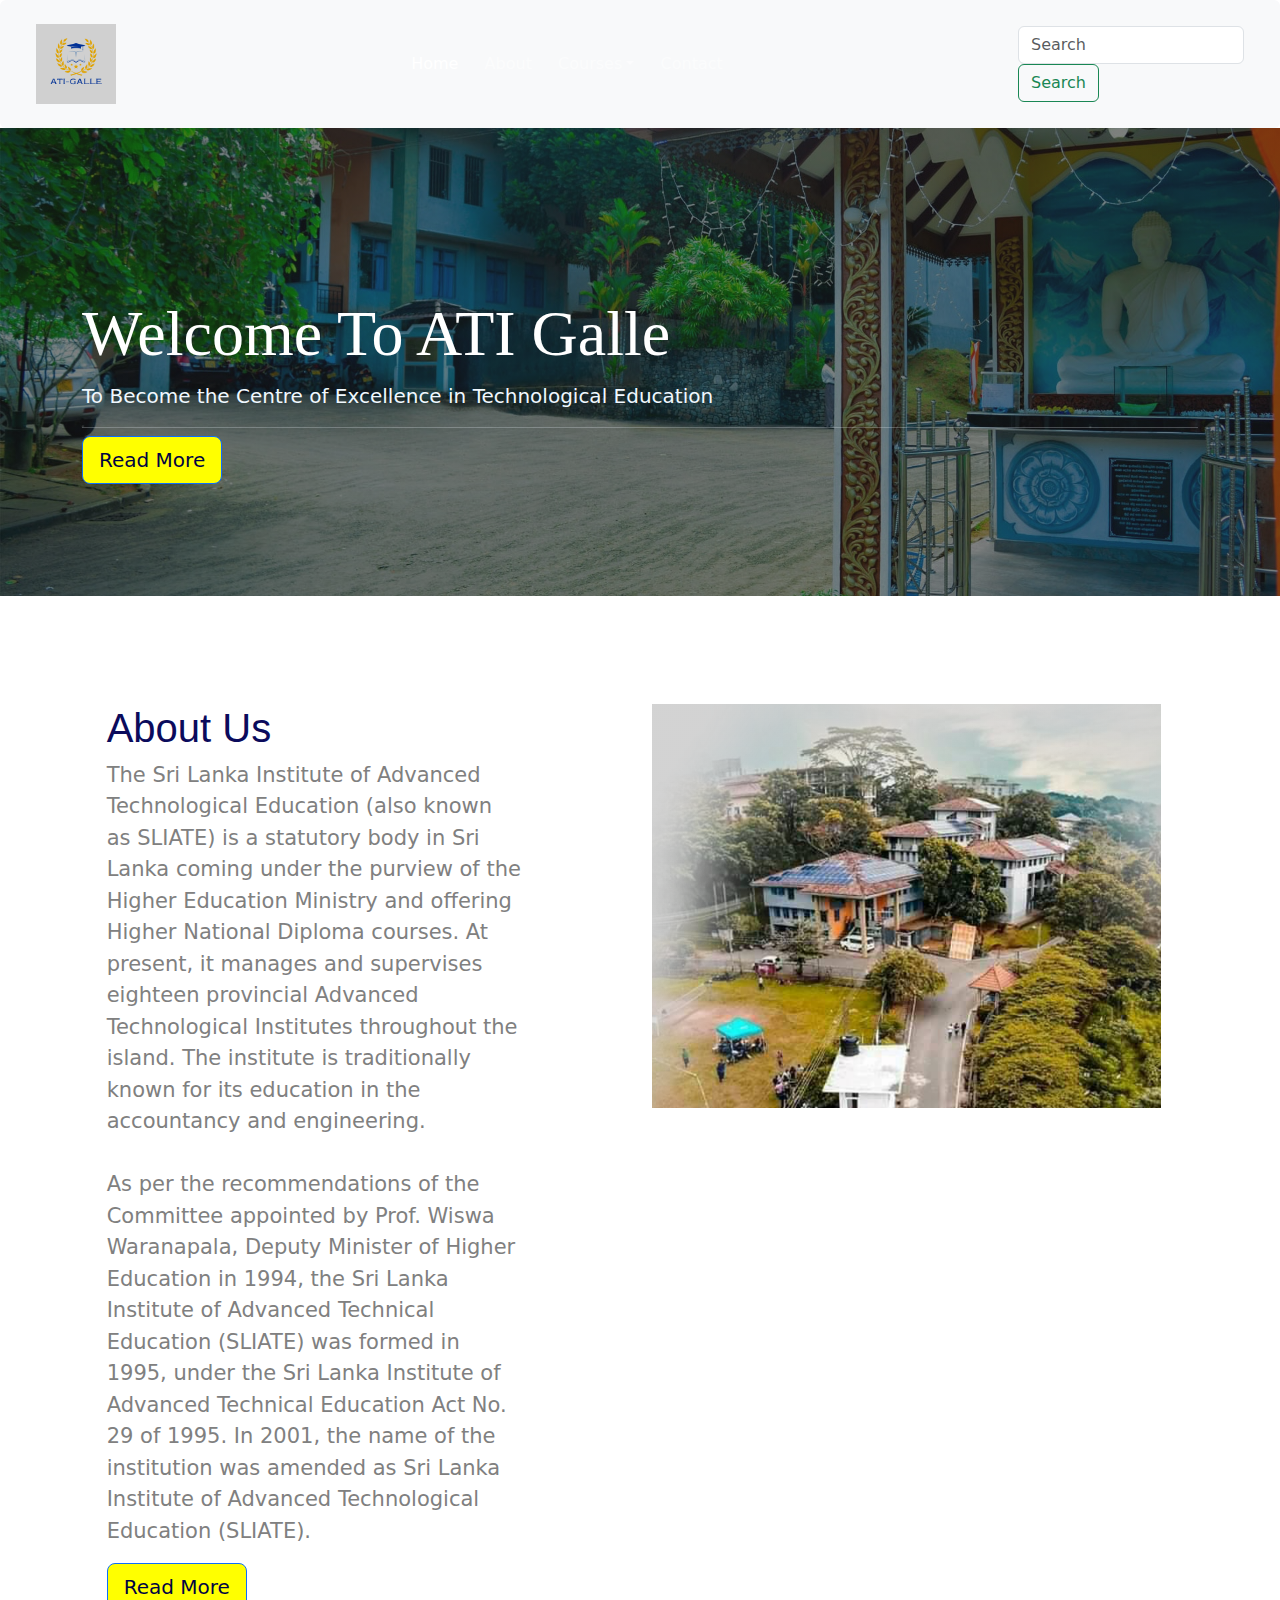
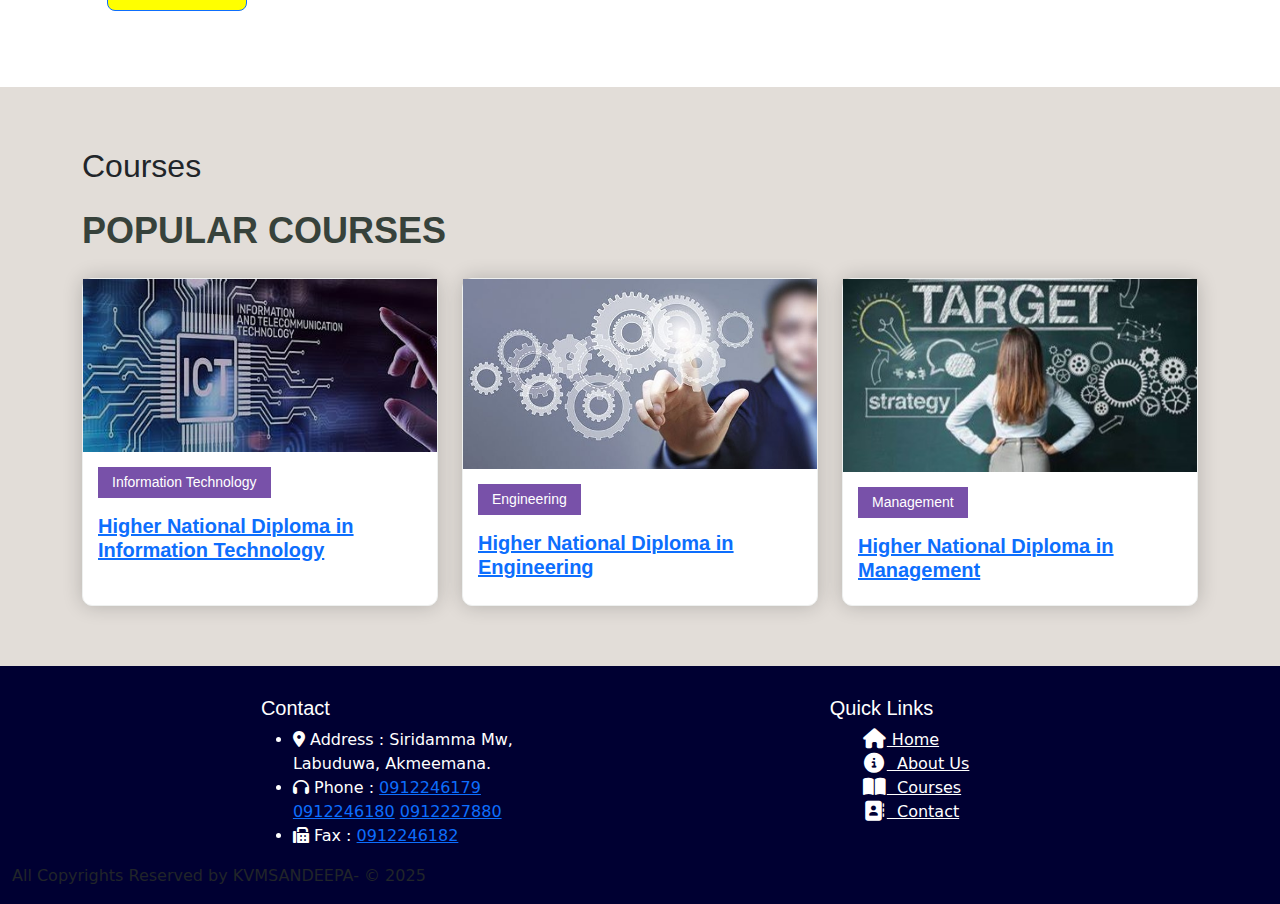
<file: index.html>
<!doctype html>
<html lang="en">
  <head>
    <title>Title</title>
    <!-- Required meta tags -->
    <meta charset="utf-8">
    <meta name="viewport" content="width=device-width, initial-scale=1, shrink-to-fit=no">
    <link rel="stylesheet" href="assets/fontawesome/css/all.min.css">
    <!-- Bootstrap CSS -->
    <link rel="stylesheet" href="assets/css/index.css">
    <link rel="stylesheet" href="assets/css/bootstrap.min.css">
    <style>
      .d-lg-flex {
        justify-content: space-between;
       }
      .row{
        justify-content:space-evenly;
      }
      
      .col-4{
        padding-left: 0px;
      }
      .about-heading{
        color: rgb(11, 11, 92);
      }
      .about-text{
        color: grey;
      }
      .con{
        background-color: #000343;
      }
      #cont{
  justify-content: space-evenly;
  display: flex;
}
.fw-link ul li{
  text-decoration: none;
}
.about-text{
  font-size: 21px;
}
    </style>
  </head>
  <body>
  <header>
        <nav class="navbar navbar-expand-lg bg-body-tertiary p-4 rounded navbar-dark" aria-label="Thirteenth navbar example" style="background-color: rgb(15, 15, 57);">
          <div class="container-fluid">
            <button class="navbar-toggler" type="button" data-bs-toggle="collapse" data-bs-target="#navbarsExample11" aria-controls="navbarsExample11" aria-expanded="false" aria-label="Toggle navigation">
              <span class="navbar-toggler-icon"></span>
            </button>
    
            <div class="collapse navbar-collapse d-lg-flex" id="navbarsExample11">
              <a class="navbar-brand col-lg-0 me-0" id="logo" href="index.html"><img src="assets/img/LOGOATI.png" width="80px"></a>
              <ul class="navbar-nav col-lg-6 justify-content-lg-center">
                <li class="nav-item">
                  <a class="nav-link active" aria-current="page" href="index.html">Home</a>
                </li>
                <li class="nav-item">
                  <a class="nav-link" href="about.html">&nbsp;&nbsp;About</a>
                </li>
               
                <li class="nav-item dropdown">
                  <a class="nav-link dropdown-toggle" href="courses.html" id="dropdownId" data-toggle="dropdown" aria-haspopup="true" aria-expanded="false">&nbsp;&nbsp;Courses</a>
                  <div class="dropdown-menu" aria-labelledby="dropdownId">
                    <a class="dropdown-item p-3" href="courses.html">All Courses</a>
                    <a class="dropdown-item p-3" href="IT.html">Information Technology</a>
                    <a class="dropdown-item p-3" href="Accountancy.html">Accountancy</a>
                    <a class="dropdown-item p-3" href="Agriculture.html">Agriculture</a>
                    <a class="dropdown-item p-3" href="BA.html">Business Administration</a>
                    <a class="dropdown-item p-3" href="English.html">English</a>
                    <a class="dropdown-item p-3" href="Management.html">Management</a>
                    <a class="dropdown-item p-3" href="QS.html">Quantity Survey</a>
                    <a class="dropdown-item p-3" href="THM.html">Tourism and Hospitality Management</a>
                    <a class="dropdown-item p-3" href="Engineering.html">Engineering</a>
                  </div>
                </li>
                <li class="nav-item">
                  <a class="nav-link" href="contact.html">&nbsp;&nbsp;Contact </a>
                </li>
                
          </ul>
          <form class="form-inline my-2 my-lg-0">
               <input class="form-control mr-sm-2" type="text" placeholder="Search">
              <button class="btn btn-outline-success my-2 my-sm-0" type="submit">Search</button>
          </form>
            </div>
          </div>
        </nav>
      </header>  <main>
   <section class="main" >
    <div class="container-fluid m-0" style="background-image: linear-gradient(#1b1b1b8d, #1b1b1b8d), url(assets/img/bg-2.jpg); background-size:cover; background-repeat: no-repeat;">
      <div class="jumbotron jumbotron-fluid " style="background-color: transparent;">
        <div class="container ">
          <br><br><br><br><br><br><br>
          <h1 class="display-3 ">Welcome To ATI Galle</h1>
          <p class="lead" style="color: aliceblue;">To Become the Centre of Excellence in Technological Education</p>
          <hr class="my-2" style="color: aliceblue;">
          <p class="lead">
            <a class="btn btn-primary btn-lg" href="about.html" role="button" style="background-color: yellow; color: #000343;">Read More</a>
          </p>
          <br><br> <br><br>
        </div>
      </div>
    </div>
   </section>
   <section class="about">
    <div class="container-fluid ">
      <div class="row mt-5">
        <div class="col-4">
          <h1 class="about-heading">About Us</h1>
          <p class="about-text">The Sri Lanka Institute of Advanced Technological Education (also known as SLIATE) is a statutory body in Sri Lanka coming under the purview of the Higher Education Ministry and offering Higher National Diploma courses. At present, it manages and 
            supervises eighteen provincial Advanced Technological Institutes throughout the island. The institute is 
            traditionally known for its education in the accountancy and engineering.<br><br>

            As per the recommendations of the Committee appointed by Prof. Wiswa Waranapala, 
            Deputy Minister of Higher Education in 1994, the Sri Lanka Institute of Advanced Technical Education (SLIATE)
             was formed in 1995, under the Sri Lanka Institute of Advanced Technical Education Act No. 29 of 1995. In 2001, 
             the name of the institution was amended as Sri Lanka Institute of Advanced Technological Education (SLIATE).
            
          </p>
          <p class="lead">
            <a class="btn btn-primary btn-lg" href="about.html" role="button" style="background-color: yellow; color: #000343;">Read More</a>
          </p>
        </div>
        <div class="col-5 float-right">
          <img src="assets/img/bg-1.png" class="float-right" style="background-image: linear-gradient(#afafaf8d, #afafaf8d);" width="100%" alt="">
        </div>
     
        
      </div>
    </div>
   </section>
   <section id="popular-courses" class="courses popular-courses">
    <div class="container">

      <div class="section-title">
        <h2>Courses</h2>
        <p>Popular Courses</p>
      </div>

      <div class="row">

        <div class="col-lg-4 col-md-6 d-flex align-items-stretch">
          <div class="course-item">
            <img src="assets/img/it.jpeg" class="img-fluid" alt="...">
            <div class="course-content">
              <div class="d-flex justify-content-between align-items-center mb-3">
                <h4>Information Technology</h4>
              </div>

              <h3><a href="IT.html">Higher National Diploma in Information Technology</a></h3>
              <!-- <p>BSc (Hons) Software Engineering provides a rigorous education in software development, fostering expertise in programming, algorithms, and software design.</p> -->
            </div>
          </div>
        </div>
      

        <div class="col-lg-4 col-md-6 d-flex align-items-stretch">
          <div class="course-item">
            <img src="assets/img/Engineering.jpeg" class="img-fluid" alt="...">
            <div class="course-content">
              <div class="d-flex justify-content-between align-items-center mb-3">
                <h4>Engineering</h4>
              </div>

              <h3><a href="Engineering.html">Higher National Diploma in Engineering</a></h3>
              <!-- <p>BSc (Hons) Software Engineering provides a rigorous education in software development, fostering expertise in programming, algorithms, and software design.</p> -->
            </div>
          </div>
        </div>
      
      

        <div class="col-lg-4 col-md-6 d-flex align-items-stretch">
          <div class="course-item">
            <img src="assets/img/management.jpeg" class="img-fluid" alt="...">
            <div class="course-content">
              <div class="d-flex justify-content-between align-items-center mb-3">
                <h4>Management</h4>
              </div>

              <h3><a href="Management.html">Higher National Diploma in Management</a></h3>
            </div>
          </div>
        </div>
      </div>
    </div>
   </section>
 
 </main>
<footer>
<div class="container-fluid" id="Contact" style="background-color: rgb(0, 0, 50); padding-top: 30px;">
  <div class="row" id="cont">
      <div class="col-xl-3 col-lg-4 col-md-6">
          <div class="footer-widget mb-50">
              
              <div class="footer-text">
                <div class="fw-title mb-35">
                  <h5 style="color: white;">Contact</h5>
                </div>
                  <div class="footer-contact">
                      <ul>
                          <li class="text-white"><i class="fas fa-map-marker-alt"></i> <span>Address : </span>Siridamma Mw, Labuduwa, Akmeemana.</li>
                          <li class="text-white"><i class="fas fa-headphones"></i> <span>Phone : </span> <a href="tel:+94912246179">0912246179</a> <a href="tel:+94912246180">0912246180</a> <a href="tel:+94912227880">  0912227880</a></li>
                          <li class="text-white"><i class="fa fa-fax" aria-hidden="true"></i> <span>Fax : </span><a href="#" target="_blank">0912246182</a></li>
                      </ul>
                  </div>
              </div>
          </div>
      </div>
      <div class="col-xl-2 col-lg-3 col-sm-6">
          <div class="footer-widget mb-50">
              <div class="fw-title">
                  <h5 class="text-white">Quick Links</h5>
              </div>
              <div class="fw-link">
                  <ul type="none">
                      <li id="link"><a href="index.html" class="text-white"><i class="fa fa-home fa-lg fa-fw" aria-hidden="true"></i>&nbsp;Home </a></li>
                      <li id="link"><a href="about.html" class="text-white"><i class="fas fa-info-circle  fa-lg fa-fw  "></i> &nbsp;About Us</a></li>
                      <li id="link"><a href="courses.html" class="text-white"><i class="fas fa-book-open fa-lg fa-fw"></i> &nbsp;Courses</a></li>
                      <li id="link"><a href="contact.html" class="text-white"><i class="fa fa-address-book fa-lg fa-fw" aria-hidden="true"></i>&nbsp; Contact</a></li>
                  </ul>
              </div>
          </div>
      </div>
      
      
  </div>
  <div class="row Copyrights" id="copyright">
    <div class="col-md-12">
        <p>
            All Copyrights Reserved by KVMSANDEEPA- © 2025
        </p>

    </div>

</div>
</div>
</footer>
    <!-- Optional JavaScript -->
    <!-- jQuery first, then Popper.js, then Bootstrap JS -->
    <script src="assets/js/jquery.min.js"></script>
    <script src="assets/js/bootstrap.bundle.js"></script>
    <script src="assets/js/bootstrap.bundle.min.js"></script>
  </body>
</html>
</file>
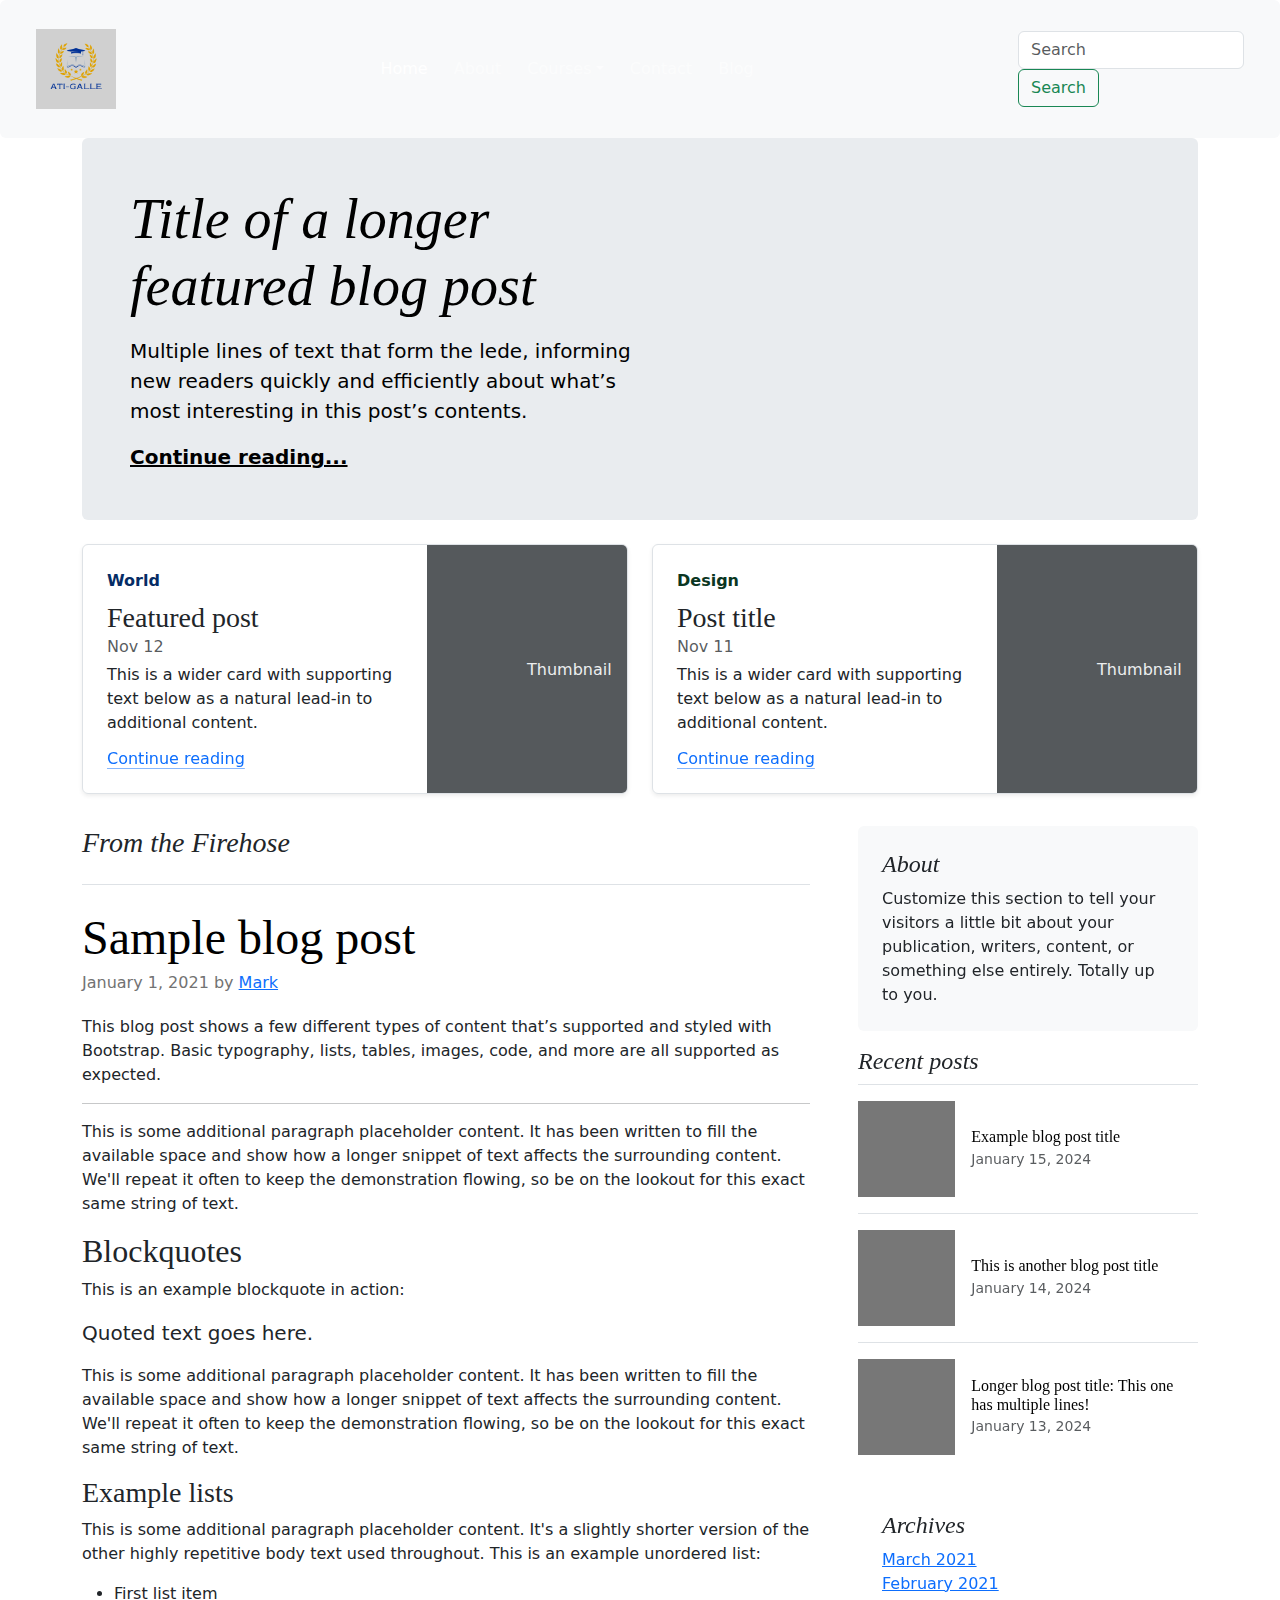
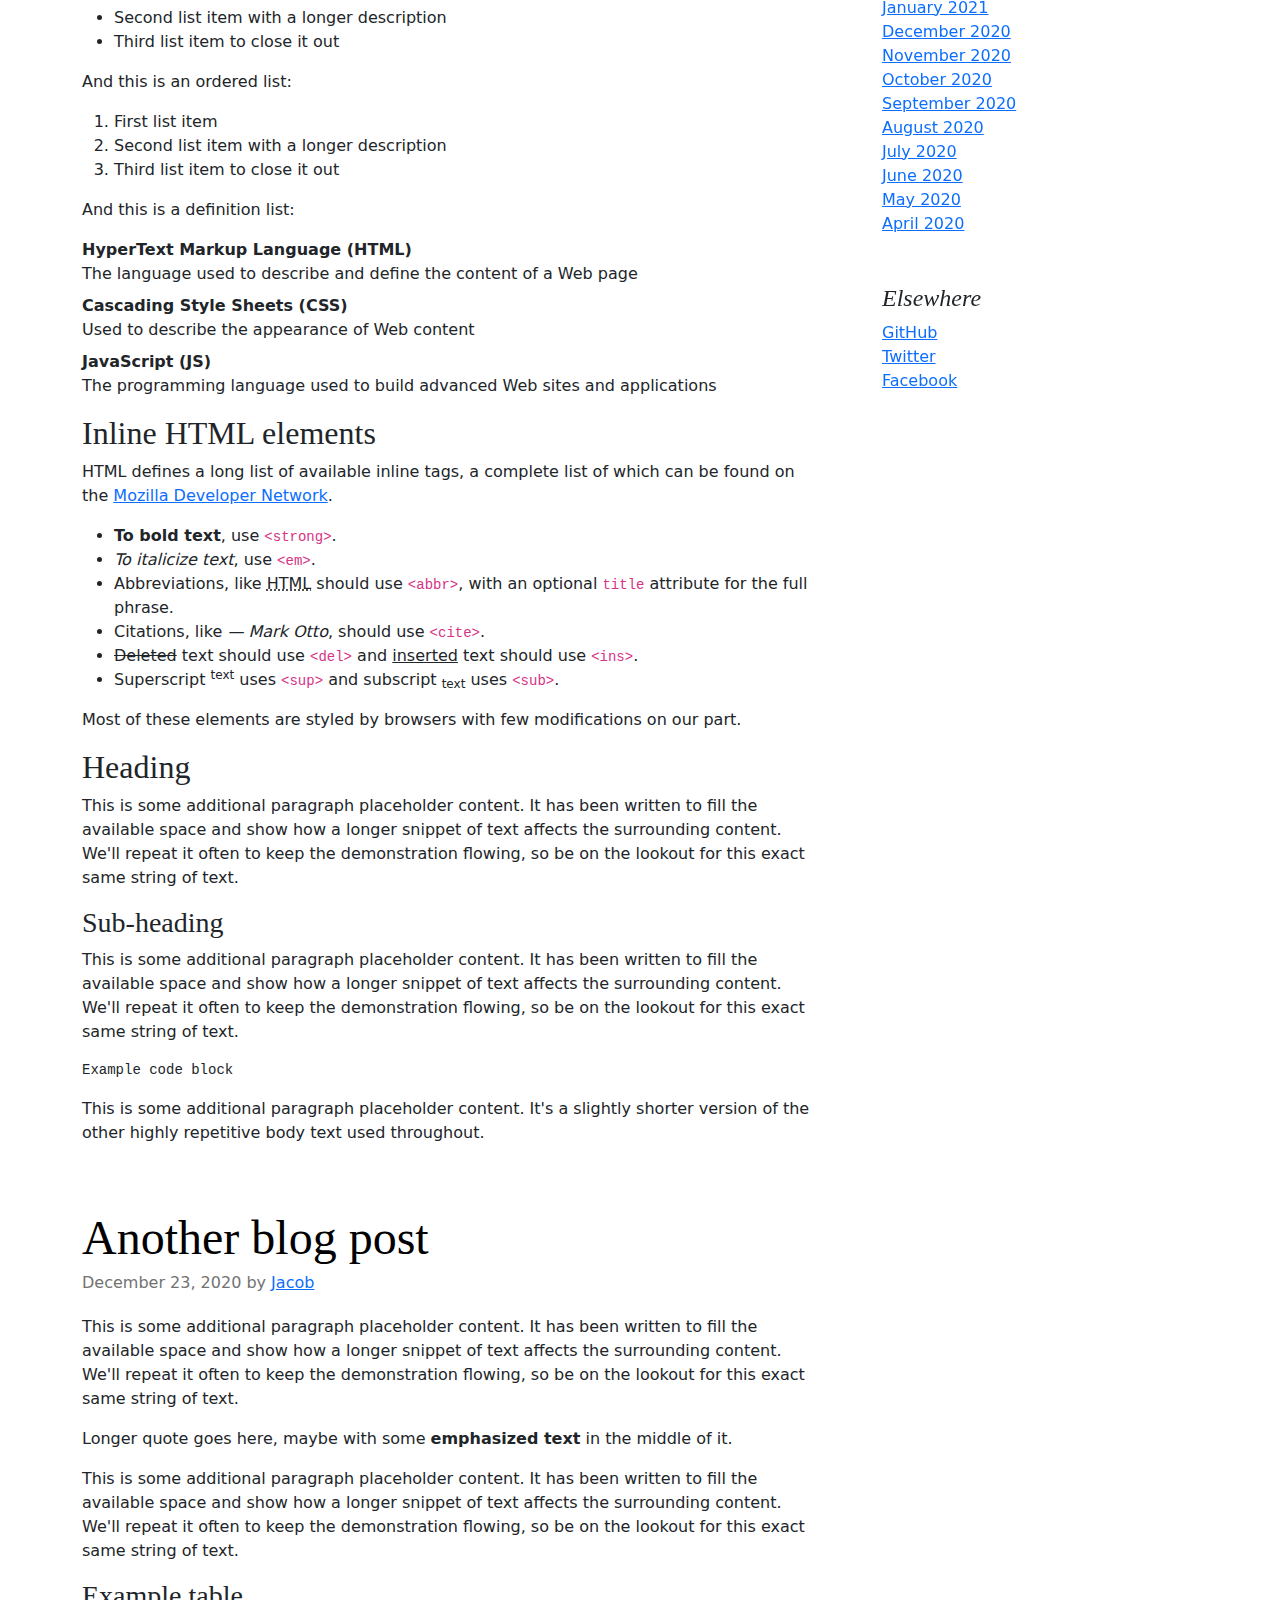
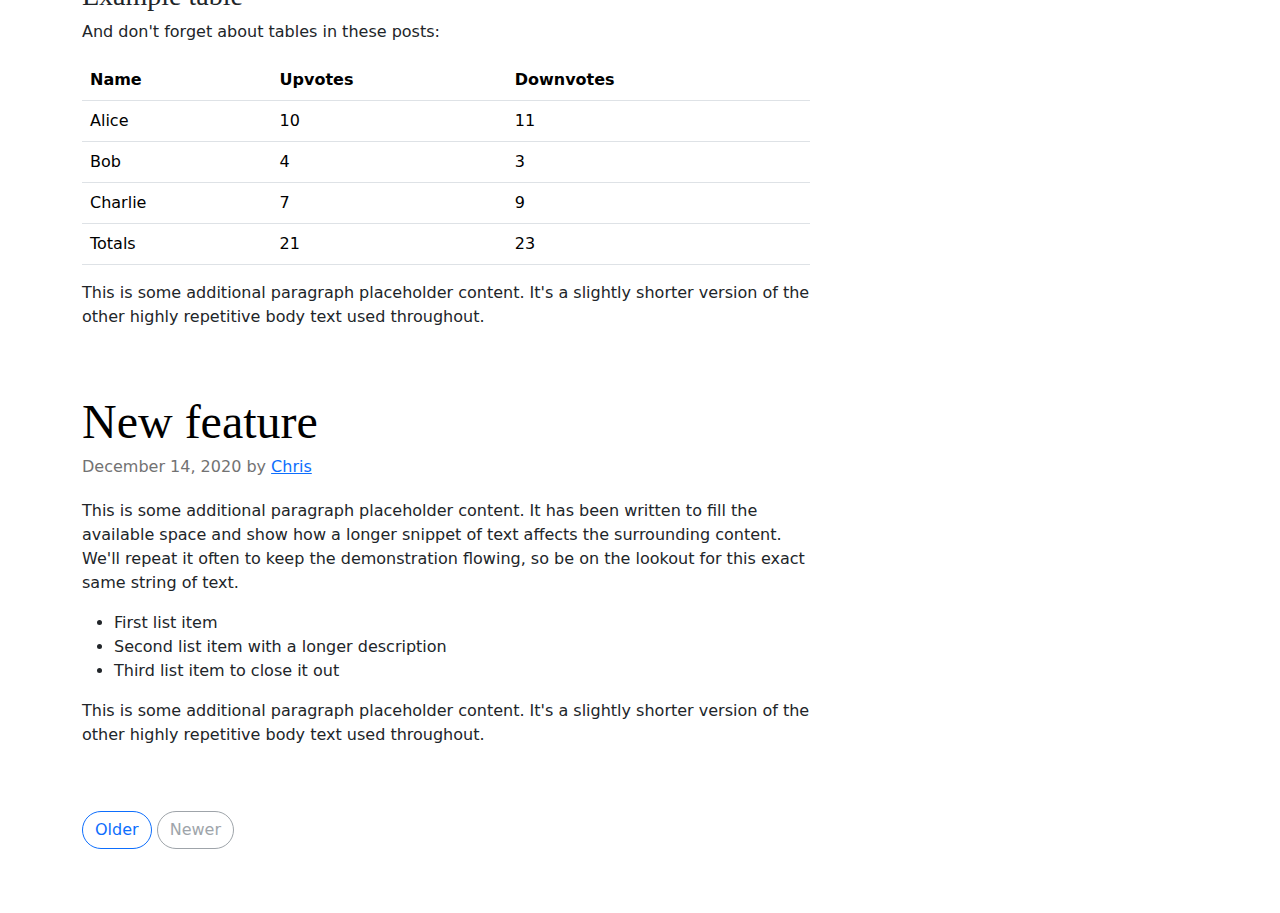
<file: blog.html>
<!doctype html>
<html lang="en">
  <head>
    <title>Title</title>
    <!-- Required meta tags -->
    <meta charset="utf-8">
    <meta name="viewport" content="width=device-width, initial-scale=1, shrink-to-fit=no">
    <link rel="stylesheet" href="assets/fontawesome/css/all.min.css">
    <!-- Bootstrap CSS -->
    <link rel="stylesheet" href="assets/css/blog.css">
    <link rel="stylesheet" href="assets/css/bootstrap.min.css" >
    <style>
        .d-lg-flex {
       justify-content: space-between;
   }
     
   </style>
</head>
  <body>
    <header>
        <nav class="navbar navbar-expand-lg bg-body-tertiary p-4 rounded navbar-dark" aria-label="Thirteenth navbar example" style="background-color: rgb(15, 15, 57);">
          <div class="container-fluid">
            <button class="navbar-toggler" type="button" data-bs-toggle="collapse" data-bs-target="#navbarsExample11" aria-controls="navbarsExample11" aria-expanded="false" aria-label="Toggle navigation">
              <span class="navbar-toggler-icon"></span>
            </button>
    
            <div class="collapse navbar-collapse d-lg-flex" id="navbarsExample11">
              <a class="navbar-brand col-lg-0 me-0" id="logo" href="index.html"><img src="assets/img/LOGOATI.png" width="80px"></a>
              <ul class="navbar-nav col-lg-6 justify-content-lg-center">
                <li class="nav-item">
                  <a class="nav-link active" aria-current="page" href="index.html">Home</a>
                </li>
                <li class="nav-item">
                  <a class="nav-link" href="about.html">&nbsp;&nbsp;About</a>
                </li>
               
                <li class="nav-item dropdown">
                  <a class="nav-link dropdown-toggle" href="courses.html" id="dropdownId" data-toggle="dropdown" aria-haspopup="true" aria-expanded="false">&nbsp;&nbsp;Courses</a>
                  <div class="dropdown-menu" aria-labelledby="dropdownId">
                    <a class="dropdown-item p-3" href="courses.html">All Courses</a>
                    <a class="dropdown-item p-3" href="IT.html">Information Technology</a>
                    <a class="dropdown-item p-3" href="Engineering.html">Engineering</a>
                    <a class="dropdown-item p-3" href="Accountancy.html">Accountancy</a>
                    <a class="dropdown-item p-3" href="Agriculture.html">Agriculture</a>
                    <a class="dropdown-item p-3" href="BA.html">Business Administration</a>
                    <a class="dropdown-item p-3" href="English.html">English</a>
                    <a class="dropdown-item p-3" href="Management.html">Management</a>
                    <a class="dropdown-item p-3" href="QS.html">Quantity Survey</a>
                    <a class="dropdown-item p-3" href="THM.html">Tourism and Hospitality Management</a>
                  </div>
                </li>
                <li class="nav-item">
                  <a class="nav-link" href="contact.html">&nbsp;&nbsp;Contact </a>
                </li>
                <li class="nav-item">
                    <a class="nav-link" href="blog.html">&nbsp;&nbsp;Blog </a>
                  </li>
          </ul>
          <form class="form-inline my-2 my-lg-0">
               <input class="form-control mr-sm-2" type="text" placeholder="Search">
              <button class="btn btn-outline-success my-2 my-sm-0" type="submit">Search</button>
          </form>
            </div>
          </div>
        </nav>
      </header>
      <main class="container">
        <div class="p-4 p-md-5 mb-4 rounded text-body-emphasis bg-body-secondary">
          <div class="col-lg-6 px-0">
            <h1 class="display-4 fst-italic">Title of a longer featured blog post</h1>
            <p class="lead my-3">Multiple lines of text that form the lede, informing new readers quickly and efficiently about what’s most interesting in this post’s contents.</p>
            <p class="lead mb-0"><a href="#" class="text-body-emphasis fw-bold">Continue reading...</a></p>
          </div>
        </div>
      
        <div class="row mb-2">
          <div class="col-md-6">
            <div class="row g-0 border rounded overflow-hidden flex-md-row mb-4 shadow-sm h-md-250 position-relative">
              <div class="col p-4 d-flex flex-column position-static">
                <strong class="d-inline-block mb-2 text-primary-emphasis">World</strong>
                <h3 class="mb-0">Featured post</h3>
                <div class="mb-1 text-body-secondary">Nov 12</div>
                <p class="card-text mb-auto">This is a wider card with supporting text below as a natural lead-in to additional content.</p>
                <a href="#" class="icon-link gap-1 icon-link-hover stretched-link">
                  Continue reading
                  <svg class="bi"><use xlink:href="#chevron-right"/></svg>
                </a>
              </div>
              <div class="col-auto d-none d-lg-block">
                <svg class="bd-placeholder-img" width="200" height="250" xmlns="http://www.w3.org/2000/svg" role="img" aria-label="Placeholder: Thumbnail" preserveAspectRatio="xMidYMid slice" focusable="false"><title>Placeholder</title><rect width="100%" height="100%" fill="#55595c"/><text x="50%" y="50%" fill="#eceeef" dy=".3em">Thumbnail</text></svg>
              </div>
            </div>
          </div>
          <div class="col-md-6">
            <div class="row g-0 border rounded overflow-hidden flex-md-row mb-4 shadow-sm h-md-250 position-relative">
              <div class="col p-4 d-flex flex-column position-static">
                <strong class="d-inline-block mb-2 text-success-emphasis">Design</strong>
                <h3 class="mb-0">Post title</h3>
                <div class="mb-1 text-body-secondary">Nov 11</div>
                <p class="mb-auto">This is a wider card with supporting text below as a natural lead-in to additional content.</p>
                <a href="#" class="icon-link gap-1 icon-link-hover stretched-link">
                  Continue reading
                  <svg class="bi"><use xlink:href="#chevron-right"/></svg>
                </a>
              </div>
              <div class="col-auto d-none d-lg-block">
                <svg class="bd-placeholder-img" width="200" height="250" xmlns="http://www.w3.org/2000/svg" role="img" aria-label="Placeholder: Thumbnail" preserveAspectRatio="xMidYMid slice" focusable="false"><title>Placeholder</title><rect width="100%" height="100%" fill="#55595c"/><text x="50%" y="50%" fill="#eceeef" dy=".3em">Thumbnail</text></svg>
              </div>
            </div>
          </div>
        </div>
      
        <div class="row g-5">
          <div class="col-md-8">
            <h3 class="pb-4 mb-4 fst-italic border-bottom">
              From the Firehose
            </h3>
      
            <article class="blog-post">
              <h2 class="display-5 link-body-emphasis mb-1">Sample blog post</h2>
              <p class="blog-post-meta">January 1, 2021 by <a href="#">Mark</a></p>
      
              <p>This blog post shows a few different types of content that’s supported and styled with Bootstrap. Basic typography, lists, tables, images, code, and more are all supported as expected.</p>
              <hr>
              <p>This is some additional paragraph placeholder content. It has been written to fill the available space and show how a longer snippet of text affects the surrounding content. We'll repeat it often to keep the demonstration flowing, so be on the lookout for this exact same string of text.</p>
              <h2>Blockquotes</h2>
              <p>This is an example blockquote in action:</p>
              <blockquote class="blockquote">
                <p>Quoted text goes here.</p>
              </blockquote>
              <p>This is some additional paragraph placeholder content. It has been written to fill the available space and show how a longer snippet of text affects the surrounding content. We'll repeat it often to keep the demonstration flowing, so be on the lookout for this exact same string of text.</p>
              <h3>Example lists</h3>
              <p>This is some additional paragraph placeholder content. It's a slightly shorter version of the other highly repetitive body text used throughout. This is an example unordered list:</p>
              <ul>
                <li>First list item</li>
                <li>Second list item with a longer description</li>
                <li>Third list item to close it out</li>
              </ul>
              <p>And this is an ordered list:</p>
              <ol>
                <li>First list item</li>
                <li>Second list item with a longer description</li>
                <li>Third list item to close it out</li>
              </ol>
              <p>And this is a definition list:</p>
              <dl>
                <dt>HyperText Markup Language (HTML)</dt>
                <dd>The language used to describe and define the content of a Web page</dd>
                <dt>Cascading Style Sheets (CSS)</dt>
                <dd>Used to describe the appearance of Web content</dd>
                <dt>JavaScript (JS)</dt>
                <dd>The programming language used to build advanced Web sites and applications</dd>
              </dl>
              <h2>Inline HTML elements</h2>
              <p>HTML defines a long list of available inline tags, a complete list of which can be found on the <a href="https://developer.mozilla.org/en-US/docs/Web/HTML/Element">Mozilla Developer Network</a>.</p>
              <ul>
                <li><strong>To bold text</strong>, use <code class="language-plaintext highlighter-rouge">&lt;strong&gt;</code>.</li>
                <li><em>To italicize text</em>, use <code class="language-plaintext highlighter-rouge">&lt;em&gt;</code>.</li>
                <li>Abbreviations, like <abbr title="HyperText Markup Language">HTML</abbr> should use <code class="language-plaintext highlighter-rouge">&lt;abbr&gt;</code>, with an optional <code class="language-plaintext highlighter-rouge">title</code> attribute for the full phrase.</li>
                <li>Citations, like <cite>— Mark Otto</cite>, should use <code class="language-plaintext highlighter-rouge">&lt;cite&gt;</code>.</li>
                <li><del>Deleted</del> text should use <code class="language-plaintext highlighter-rouge">&lt;del&gt;</code> and <ins>inserted</ins> text should use <code class="language-plaintext highlighter-rouge">&lt;ins&gt;</code>.</li>
                <li>Superscript <sup>text</sup> uses <code class="language-plaintext highlighter-rouge">&lt;sup&gt;</code> and subscript <sub>text</sub> uses <code class="language-plaintext highlighter-rouge">&lt;sub&gt;</code>.</li>
              </ul>
              <p>Most of these elements are styled by browsers with few modifications on our part.</p>
              <h2>Heading</h2>
              <p>This is some additional paragraph placeholder content. It has been written to fill the available space and show how a longer snippet of text affects the surrounding content. We'll repeat it often to keep the demonstration flowing, so be on the lookout for this exact same string of text.</p>
              <h3>Sub-heading</h3>
              <p>This is some additional paragraph placeholder content. It has been written to fill the available space and show how a longer snippet of text affects the surrounding content. We'll repeat it often to keep the demonstration flowing, so be on the lookout for this exact same string of text.</p>
              <pre><code>Example code block</code></pre>
              <p>This is some additional paragraph placeholder content. It's a slightly shorter version of the other highly repetitive body text used throughout.</p>
            </article>
      
            <article class="blog-post">
              <h2 class="display-5 link-body-emphasis mb-1">Another blog post</h2>
              <p class="blog-post-meta">December 23, 2020 by <a href="#">Jacob</a></p>
      
              <p>This is some additional paragraph placeholder content. It has been written to fill the available space and show how a longer snippet of text affects the surrounding content. We'll repeat it often to keep the demonstration flowing, so be on the lookout for this exact same string of text.</p>
              <blockquote>
                <p>Longer quote goes here, maybe with some <strong>emphasized text</strong> in the middle of it.</p>
              </blockquote>
              <p>This is some additional paragraph placeholder content. It has been written to fill the available space and show how a longer snippet of text affects the surrounding content. We'll repeat it often to keep the demonstration flowing, so be on the lookout for this exact same string of text.</p>
              <h3>Example table</h3>
              <p>And don't forget about tables in these posts:</p>
              <table class="table">
                <thead>
                  <tr>
                    <th>Name</th>
                    <th>Upvotes</th>
                    <th>Downvotes</th>
                  </tr>
                </thead>
                <tbody>
                  <tr>
                    <td>Alice</td>
                    <td>10</td>
                    <td>11</td>
                  </tr>
                  <tr>
                    <td>Bob</td>
                    <td>4</td>
                    <td>3</td>
                  </tr>
                  <tr>
                    <td>Charlie</td>
                    <td>7</td>
                    <td>9</td>
                  </tr>
                </tbody>
                <tfoot>
                  <tr>
                    <td>Totals</td>
                    <td>21</td>
                    <td>23</td>
                  </tr>
                </tfoot>
              </table>
      
              <p>This is some additional paragraph placeholder content. It's a slightly shorter version of the other highly repetitive body text used throughout.</p>
            </article>
      
            <article class="blog-post">
              <h2 class="display-5 link-body-emphasis mb-1">New feature</h2>
              <p class="blog-post-meta">December 14, 2020 by <a href="#">Chris</a></p>
      
              <p>This is some additional paragraph placeholder content. It has been written to fill the available space and show how a longer snippet of text affects the surrounding content. We'll repeat it often to keep the demonstration flowing, so be on the lookout for this exact same string of text.</p>
              <ul>
                <li>First list item</li>
                <li>Second list item with a longer description</li>
                <li>Third list item to close it out</li>
              </ul>
              <p>This is some additional paragraph placeholder content. It's a slightly shorter version of the other highly repetitive body text used throughout.</p>
            </article>
      
            <nav class="blog-pagination" aria-label="Pagination">
              <a class="btn btn-outline-primary rounded-pill" href="#">Older</a>
              <a class="btn btn-outline-secondary rounded-pill disabled" aria-disabled="true">Newer</a>
            </nav>
      
          </div>
      
          <div class="col-md-4">
            <div class="position-sticky" style="top: 2rem;">
              <div class="p-4 mb-3 bg-body-tertiary rounded">
                <h4 class="fst-italic">About</h4>
                <p class="mb-0">Customize this section to tell your visitors a little bit about your publication, writers, content, or something else entirely. Totally up to you.</p>
              </div>
      
              <div>
                <h4 class="fst-italic">Recent posts</h4>
                <ul class="list-unstyled">
                  <li>
                    <a class="d-flex flex-column flex-lg-row gap-3 align-items-start align-items-lg-center py-3 link-body-emphasis text-decoration-none border-top" href="#">
                      <svg class="bd-placeholder-img" width="100%" height="96" xmlns="http://www.w3.org/2000/svg" aria-hidden="true" preserveAspectRatio="xMidYMid slice" focusable="false"><rect width="100%" height="100%" fill="#777"/></svg>
                      <div class="col-lg-8">
                        <h6 class="mb-0">Example blog post title</h6>
                        <small class="text-body-secondary">January 15, 2024</small>
                      </div>
                    </a>
                  </li>
                  <li>
                    <a class="d-flex flex-column flex-lg-row gap-3 align-items-start align-items-lg-center py-3 link-body-emphasis text-decoration-none border-top" href="#">
                      <svg class="bd-placeholder-img" width="100%" height="96" xmlns="http://www.w3.org/2000/svg" aria-hidden="true" preserveAspectRatio="xMidYMid slice" focusable="false"><rect width="100%" height="100%" fill="#777"/></svg>
                      <div class="col-lg-8">
                        <h6 class="mb-0">This is another blog post title</h6>
                        <small class="text-body-secondary">January 14, 2024</small>
                      </div>
                    </a>
                  </li>
                  <li>
                    <a class="d-flex flex-column flex-lg-row gap-3 align-items-start align-items-lg-center py-3 link-body-emphasis text-decoration-none border-top" href="#">
                      <svg class="bd-placeholder-img" width="100%" height="96" xmlns="http://www.w3.org/2000/svg" aria-hidden="true" preserveAspectRatio="xMidYMid slice" focusable="false"><rect width="100%" height="100%" fill="#777"/></svg>
                      <div class="col-lg-8">
                        <h6 class="mb-0">Longer blog post title: This one has multiple lines!</h6>
                        <small class="text-body-secondary">January 13, 2024</small>
                      </div>
                    </a>
                  </li>
                </ul>
              </div>
      
              <div class="p-4">
                <h4 class="fst-italic">Archives</h4>
                <ol class="list-unstyled mb-0">
                  <li><a href="#">March 2021</a></li>
                  <li><a href="#">February 2021</a></li>
                  <li><a href="#">January 2021</a></li>
                  <li><a href="#">December 2020</a></li>
                  <li><a href="#">November 2020</a></li>
                  <li><a href="#">October 2020</a></li>
                  <li><a href="#">September 2020</a></li>
                  <li><a href="#">August 2020</a></li>
                  <li><a href="#">July 2020</a></li>
                  <li><a href="#">June 2020</a></li>
                  <li><a href="#">May 2020</a></li>
                  <li><a href="#">April 2020</a></li>
                </ol>
              </div>
      
              <div class="p-4">
                <h4 class="fst-italic">Elsewhere</h4>
                <ol class="list-unstyled">
                  <li><a href="#">GitHub</a></li>
                  <li><a href="#">Twitter</a></li>
                  <li><a href="#">Facebook</a></li>
                </ol>
              </div>
            </div>
          </div>
        </div>
      
      </main>
    <!-- Optional JavaScript -->
    <!-- jQuery first, then Popper.js, then Bootstrap JS -->
    <script src="assets/js/jquery.min.js"></script>
    <script src="assets/js/bootstrap.bundle.js"></script>
    <script src="assets/js/bootstrap.bundle.min.js"></script>

  </body>
</html>
</file>
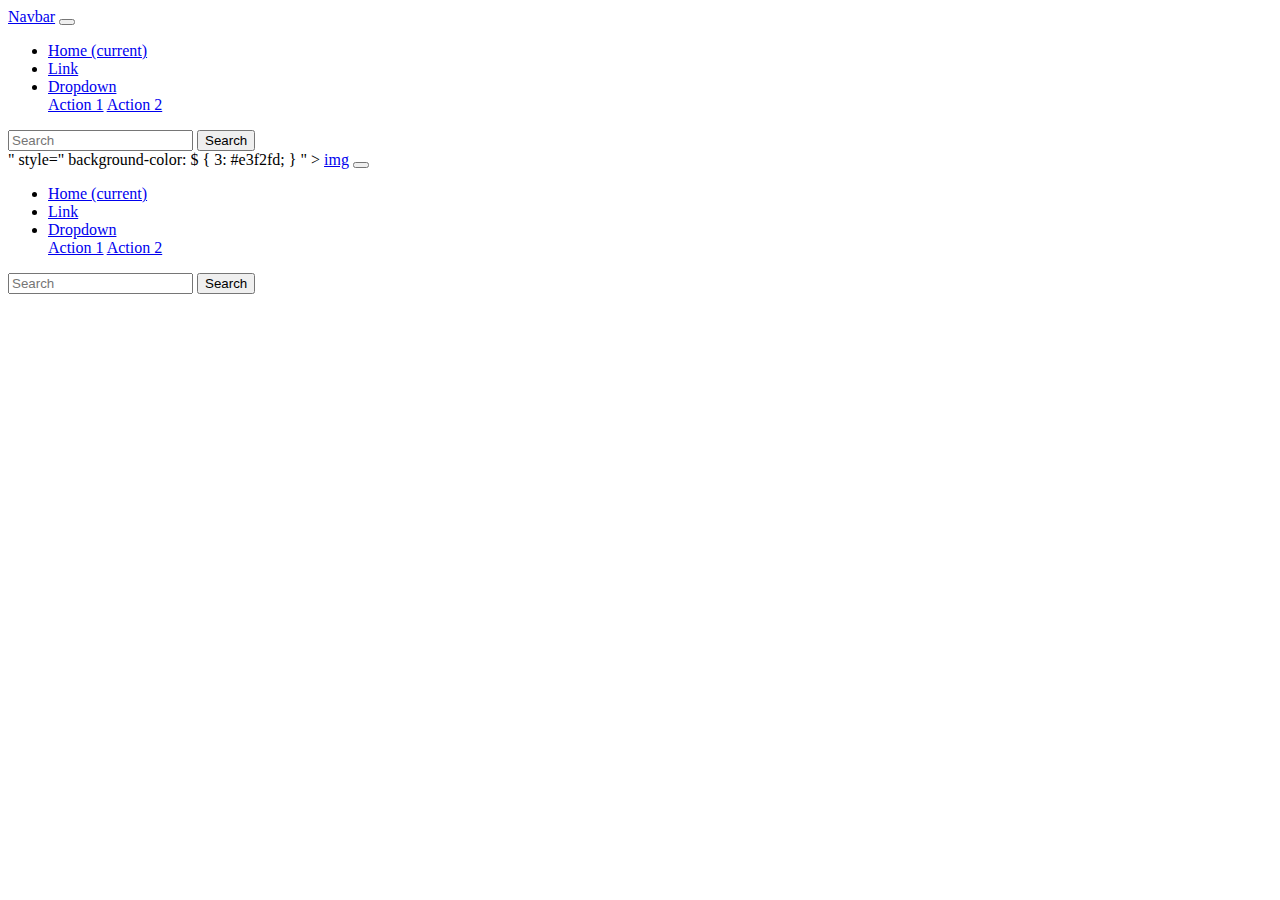
<file: test.html>
<!doctype html>
<html lang="en">
    <head>
        <title>Title</title>
        <!-- Required meta tags -->
        <meta charset="utf-8" />
        <meta
            name="viewport"
            content="width=device-width, initial-scale=1, shrink-to-fit=no"
        />

        <!-- Bootstrap CSS v5.2.1 -->
        <link
            href="https://cdn.jsdelivr.net/npm/bootstrap@5.3.2/dist/css/bootstrap.min.css"
            rel="stylesheet"
            integrity="sha384-T3c6CoIi6uLrA9TneNEoa7RxnatzjcDSCmG1MXxSR1GAsXEV/Dwwykc2MPK8M2HN"
            crossorigin="anonymous"
        />
    </head>

    <body>
        <header>
            <!-- place navbar here -->
             <nav
                class="navbar navbar-expand-sm <nav
                    class="navbar navbar-expand-sm navbar-dark bg-primary"
                >
                    <a class="navbar-brand" href="#">Navbar</a>
                    <button
                        class="navbar-toggler d-lg-none"
                        type="button"
                        data-bs-toggle="collapse"
                        data-bs-target="#collapsibleNavId"
                        aria-controls="collapsibleNavId"
                        aria-expanded="false"
                        aria-label="Toggle navigation"
                    ></button>
                    <div class="collapse navbar-collapse" id="collapsibleNavId">
                        <ul class="navbar-nav me-auto mt-2 mt-lg-0">
                            <li class="nav-item">
                                <a class="nav-link active" href="#" aria-current="page"
                                    >Home <span class="visually-hidden">(current)</span></a
                                >
                            </li>
                            <li class="nav-item">
                                <a class="nav-link" href="#">Link</a>
                            </li>
                            <li class="nav-item dropdown">
                                <a
                                    class="nav-link dropdown-toggle"
                                    href="#"
                                    id="dropdownId"
                                    data-bs-toggle="dropdown"
                                    aria-haspopup="true"
                                    aria-expanded="false"
                                    >Dropdown</a
                                >
                                <div class="dropdown-menu" aria-labelledby="dropdownId">
                                    <a class="dropdown-item" href="#">Action 1</a>
                                    <a class="dropdown-item" href="#">Action 2</a>
                                </div>
                            </li>
                        </ul>
                        <form class="d-flex my-2 my-lg-0">
                            <input
                                class="form-control me-sm-2"
                                type="text"
                                placeholder="Search"
                            />
                            <button class="btn btn-outline-success my-2 my-sm-0" type="submit">
                                Search
                            </button>
                        </form>
                    </div>
                </nav>
                "
                style="
                    background-color: $ {
                        3: #e3f2fd;
                    }
                "
             >
                <a class="navbar-brand" href="#">img</a>
                <button
                    class="navbar-toggler d-lg-none"
                    type="button"
                    data-bs-toggle="collapse"
                    data-bs-target="#collapsibleNavId"
                    aria-controls="collapsibleNavId"
                    aria-expanded="false"
                    aria-label="Toggle navigation"
                ></button>
                <div class="collapse navbar-collapse" id="collapsibleNavId">
                    <ul class="navbar-nav me-auto mt-2 mt-lg-0">
                        <li class="nav-item">
                            <a class="nav-link active" href="#" aria-current="page"
                                >Home <span class="visually-hidden">(current)</span></a
                            >
                        </li>
                        <li class="nav-item">
                            <a class="nav-link" href="#">Link</a>
                        </li>
                        <li class="nav-item dropdown">
                            <a
                                class="nav-link dropdown-toggle"
                                href="#"
                                id="dropdownId"
                                data-bs-toggle="dropdown"
                                aria-haspopup="true"
                                aria-expanded="false"
                                >Dropdown</a
                            >
                            <div class="dropdown-menu" aria-labelledby="dropdownId">
                                <a class="dropdown-item" href="#">Action 1</a>
                                <a class="dropdown-item" href="#">Action 2</a>
                            </div>
                        </li>
                    </ul>
                    <form class="d-flex my-2 my-lg-0">
                        <input
                            class="form-control me-sm-2"
                            type="text"
                            placeholder="Search"
                        />
                        <button class="btn btn-outline-success my-2 my-sm-0" type="submit">
                            Search
                        </button>
                    </form>
                </div>
             </nav>
             
        </header>
        <main></main>
        <footer>
            <!-- place footer here -->
        </footer>
        <!-- Bootstrap JavaScript Libraries -->
        <script
            src="https://cdn.jsdelivr.net/npm/@popperjs/core@2.11.8/dist/umd/popper.min.js"
            integrity="sha384-I7E8VVD/ismYTF4hNIPjVp/Zjvgyol6VFvRkX/vR+Vc4jQkC+hVqc2pM8ODewa9r"
            crossorigin="anonymous"
        ></script>

        <script
            src="https://cdn.jsdelivr.net/npm/bootstrap@5.3.2/dist/js/bootstrap.min.js"
            integrity="sha384-BBtl+eGJRgqQAUMxJ7pMwbEyER4l1g+O15P+16Ep7Q9Q+zqX6gSbd85u4mG4QzX+"
            crossorigin="anonymous"
        ></script>
    </body>
</html>
</file>
<file: assets/css/index.css>
#logo{
    font-size: 30px;
    margin: 0;
    padding: 0;
    line-height: 1;
    font-weight: 600;
    letter-spacing: 1px;
    font-family: "Poppins", sans-serif;
}
.display-3{
    color: white;
    font-family: "tahoma";
}

.courses .course-item {
    border-radius: 10px;
    border: 1px solid #eef0ef;
    box-shadow: 0 0 20px 0px rgba(0, 0, 0, 0.2);
}
.about , .courses{
    padding: 60px 0;
    overflow: hidden;
}
.section-title p {
    margin: 0;
    margin: 0;
    font-size: 36px;
    font-weight: 700;
    text-transform: uppercase;
    font-family: "Poppins", sans-serif;
    color: #37423b;
    padding-bottom: 20px;
}
.section-title h2{
    padding-bottom: 10px;
}
.courses .course-content {
    padding: 15px;
}
.courses .course-content h4 {
    font-size: 14px;
    background: #7851A9;
    padding: 7px 14px;
    color: #fff;
    margin: 0;
}
.courses .course-content h3 {
    font-weight: 700;
    font-size: 20px;
}
.course-item{
    background-color: white;
}
.courses{
    background-color: rgb(226, 221, 216);
}
h1, h2, h3, h4, h5, h6 {
    font-family: "Raleway", sans-serif;
}
.footer-sec{
    background-color: #000e47;
}
#footer{
    color: azure;
}
.feature-icon-small {
    width: 3rem;
    height: 3rem;
}
</file>
<file: assets/css/blog.css>
/* stylelint-disable @stylistic/selector-list-comma-newline-after */

.blog-header-logo {
  font-family: "Playfair Display", Georgia, "Times New Roman", serif/*rtl:Amiri, Georgia, "Times New Roman", serif*/;
  font-size: 2.25rem;
}

.blog-header-logo:hover {
  text-decoration: none;
}

h1, h2, h3, h4, h5, h6 {
  font-family: "Playfair Display", Georgia, "Times New Roman", serif/*rtl:Amiri, Georgia, "Times New Roman", serif*/;
}

.flex-auto {
  flex: 0 0 auto;
}

.h-250 { height: 250px; }
@media (min-width: 768px) {
  .h-md-250 { height: 250px; }
}

/* Pagination */
.blog-pagination {
  margin-bottom: 4rem;
}

/*
 * Blog posts
 */
.blog-post {
  margin-bottom: 4rem;
}
.blog-post-meta {
  margin-bottom: 1.25rem;
  color: #727272;
}
</file>
